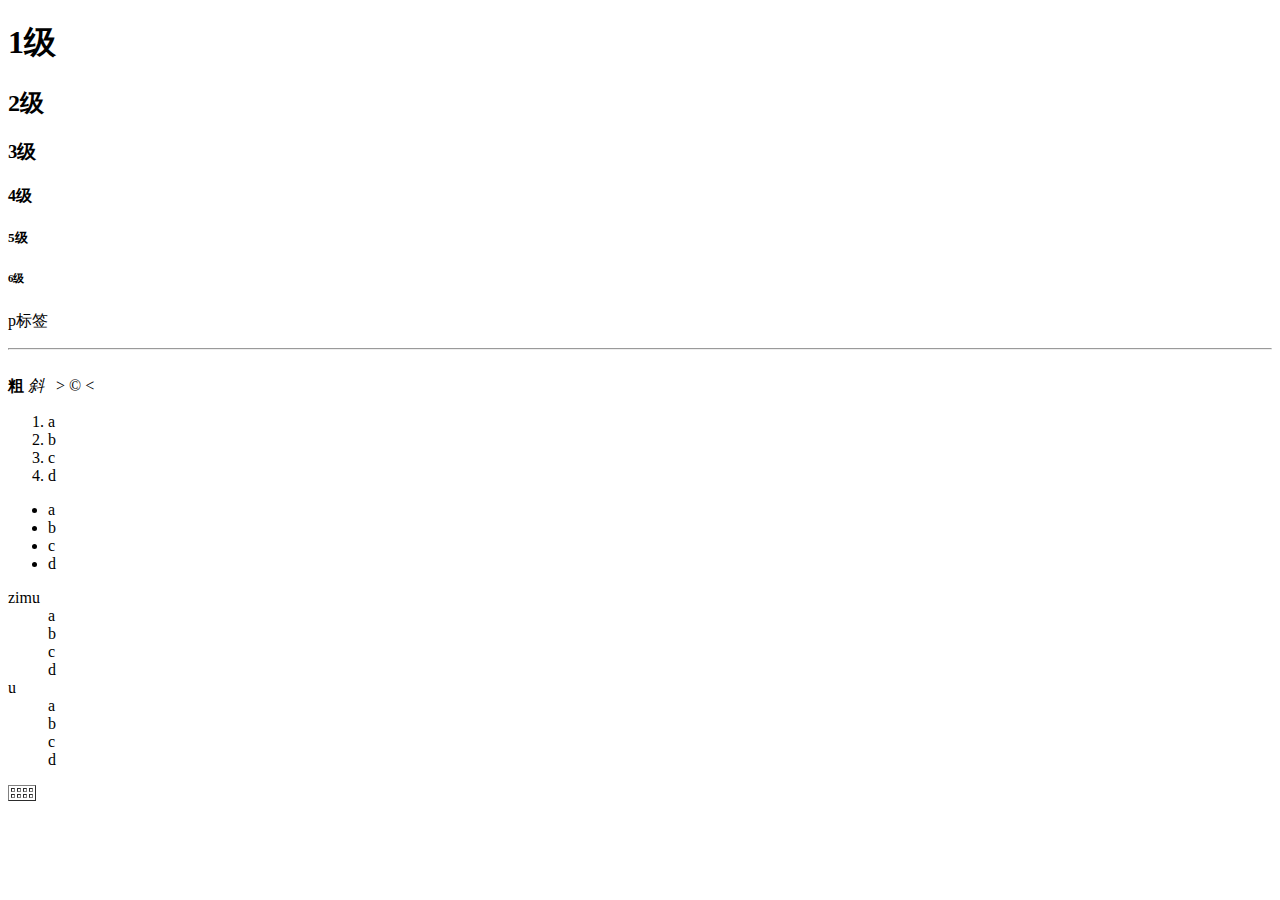
<file: src/main/resources/templates/index.html>
<!DOCTYPE html>
<html lang="en">
<head>
    <meta charset="UTF-8">
    <title>index</title>
</head>
<body>

<h1>1级</h1>
<h2>2级</h2>
<h3>3级</h3>
<h4>4级</h4>
<h5>5级</h5>
<h6>6级</h6>

<!-- 段落 -->
<p>p标签</p>

<!-- 水平线 -->
<hr/>

<!-- 换行标签的行间距小于段落 -->
<br/>

<!-- 粗体 -->
<strong>粗</strong>

<!-- 斜体 -->
<em>斜</em>

<!-- 特殊符号 -->
&nbsp;
&gt;
&copy;
&lt;

<!-- 列表 -->
<ol>
    <li>a</li>
    <li>b</li>
    <li>c</li>
    <li>d</li>
</ol>

<ul>
    <li>a</li>
    <li>b</li>
    <li>c</li>
    <li>d</li>
</ul>

<dl>
    <dt>zimu</dt>
    <dd>a</dd>
    <dd>b</dd>
    <dd>c</dd>
    <dd>d</dd>

    <dt>u</dt>
    <dd>a</dd>
    <dd>b</dd>
    <dd>c</dd>
    <dd>d</dd>
</dl>

<!-- 表格 -->
<table border="1px">
<!--    rowspan 跨行 -->
    <tr>
<!--        colspan 跨列 -->
        <td></td>
        <td></td>
        <td></td>
        <td></td>
    </tr>
    <tr>
        <td></td>
        <td></td>
        <td></td>
        <td></td>
    </tr>
</table>

</body>
</html>
</file>
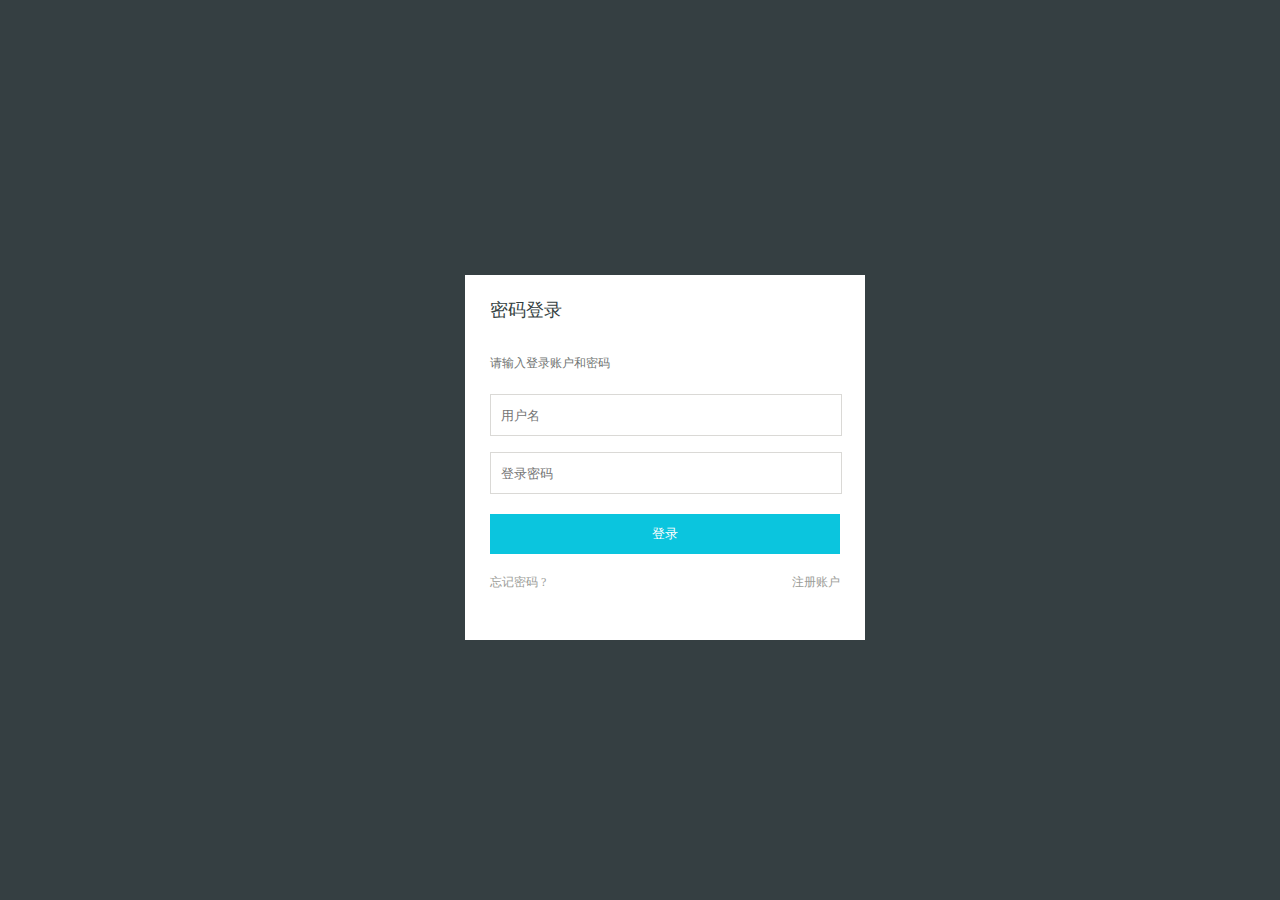
<file: src/main/resources/templates/login.html>
<!DOCTYPE html>
<html lang="en">
<head>
    <meta charset="UTF-8">
    <title>login</title>
    <link rel="stylesheet" type="text/css" href="css/loginCSS.css"/>
</head>
<body>
<div class="main">
    <div class="title">
        <span>密码登录</span>
    </div>

    <div class="title-msg">
        <span>请输入登录账户和密码</span>
    </div>

    <form class="login-form" method="post" novalidate >
        <!--输入框-->
        <div class="input-content">
            <!--autoFocus-->
            <div>
                <input type="text" autocomplete="off"
                       placeholder="用户名" name="userNameOrEmailAddress" required/>
            </div>

            <div style="margin-top: 16px">
                <input type="password"
                       autocomplete="off" placeholder="登录密码" name="password" required maxlength="32"/>
            </div>
        </div>

        <!--登入按钮-->
        <div style="text-align: center">
            <button type="submit" class="enter-btn" >登录</button>
        </div>

        <div class="floor">
            <div class="left"><span>忘记密码 ?</span></div>

            <div class="right"><span>注册账户</span></div>
        </div>
    </form>

</div>
</body>
</html>
</file>
<file: src/main/resources/templates/css/loginCSS.css>
body{
    background: #353f42;
}

*{
    padding: 0;
    margin: 0;
}

.main {
    margin: 0 auto;
    padding-left: 25px;
    padding-right: 25px;
    padding-top: 15px;
    width: 350px;
    height: 350px;
    background: #FFFFFF;
    /*以下css用于让登录表单垂直居中在界面,可删除*/
    position: absolute;
    top: 50%;
    left: 50%;
    margin-top: -175px;
    margin-left: -175px;
}

.title {
    width: 100%;
    height: 40px;
    line-height: 40px;
}

.title span {
    font-size: 18px;
    color: #353f42;
}

.title-msg {
    width: 100%;
    height: 64px;
    line-height: 64px;
}

.title:hover{
    cursor: default	;
}

.title-msg:hover{
    cursor: default	;
}

.title-msg span {
    font-size: 12px;
    color: #707472;
}

.input-content {
    width: 100%;
    height: 120px;
}

.input-content input {
    width: 330px;
    height: 40px;
    border: 1px solid #dad9d6;
    background: #ffffff;
    padding-left: 10px;
    padding-right: 10px;
}

.enter-btn {
    width: 350px;
    height: 40px;
    color: #fff;
    background: #0bc5de;
    line-height: 40px;
    text-align: center;
    border: 0px;
}

.floor{
    width: 100%;
    height: auto;
    color: #9b9c98;
    font-size: 12px;
    margin-top: 20px;
}

.enter-btn:hover {
    cursor:pointer;
    background: #1db5c9;
}

.floor div:hover {
    cursor:pointer;
    color: #484847;
    font-weight: 600;
}

.left{
    float: left;
}
.right{
    float: right;
}
</file>
